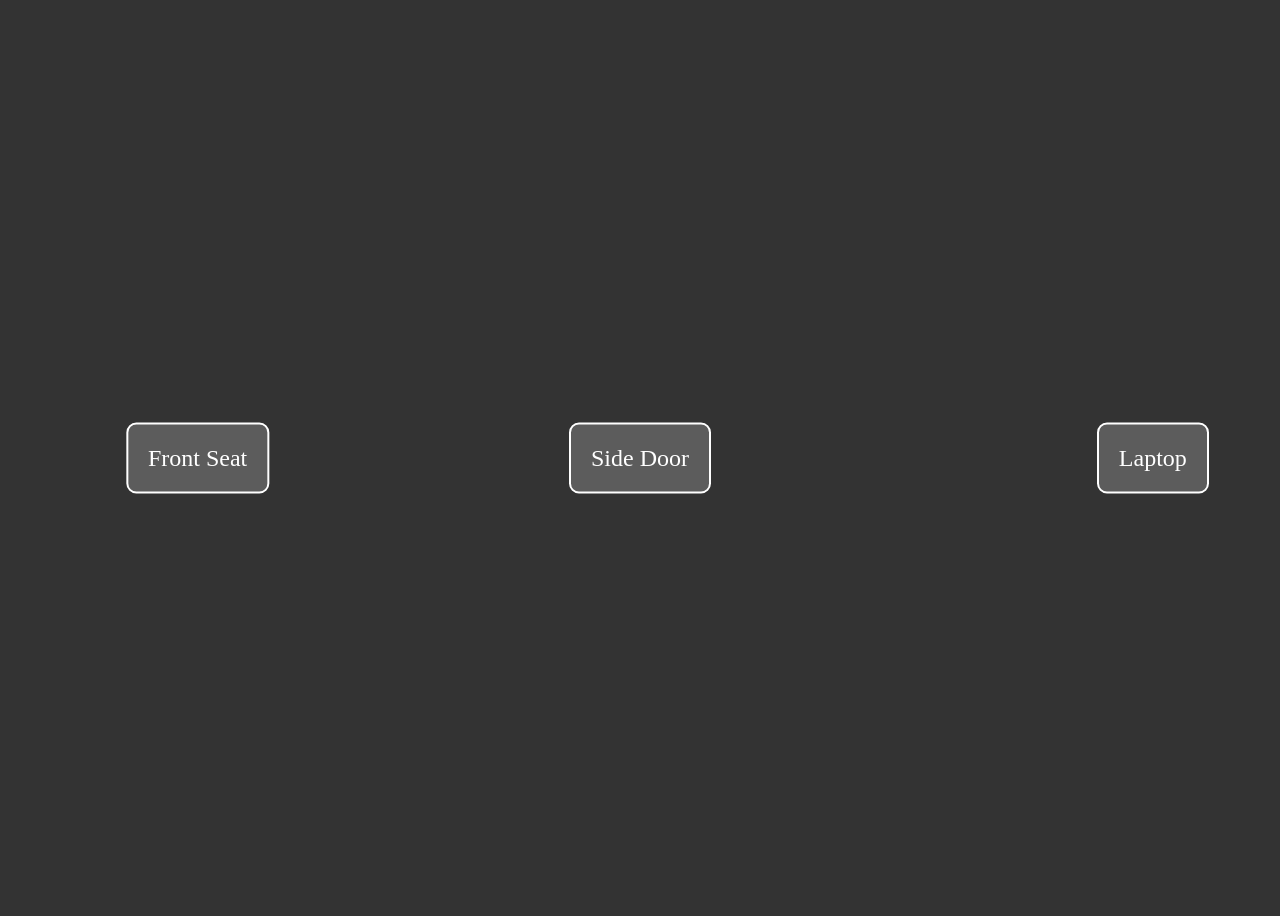
<file: index.html>
<!DOCTYPE html>
<html lang="en">
<head>
    <meta charset="UTF-8">
    <meta http-equiv="refresh" content="0; url=rv.html">
    <title>Redirecting...</title>
</head>
<body>
    <p>If you are not redirected automatically, follow this <a href="rv.html">link to the RV</a>.</p>
</body>
</html>
</file>
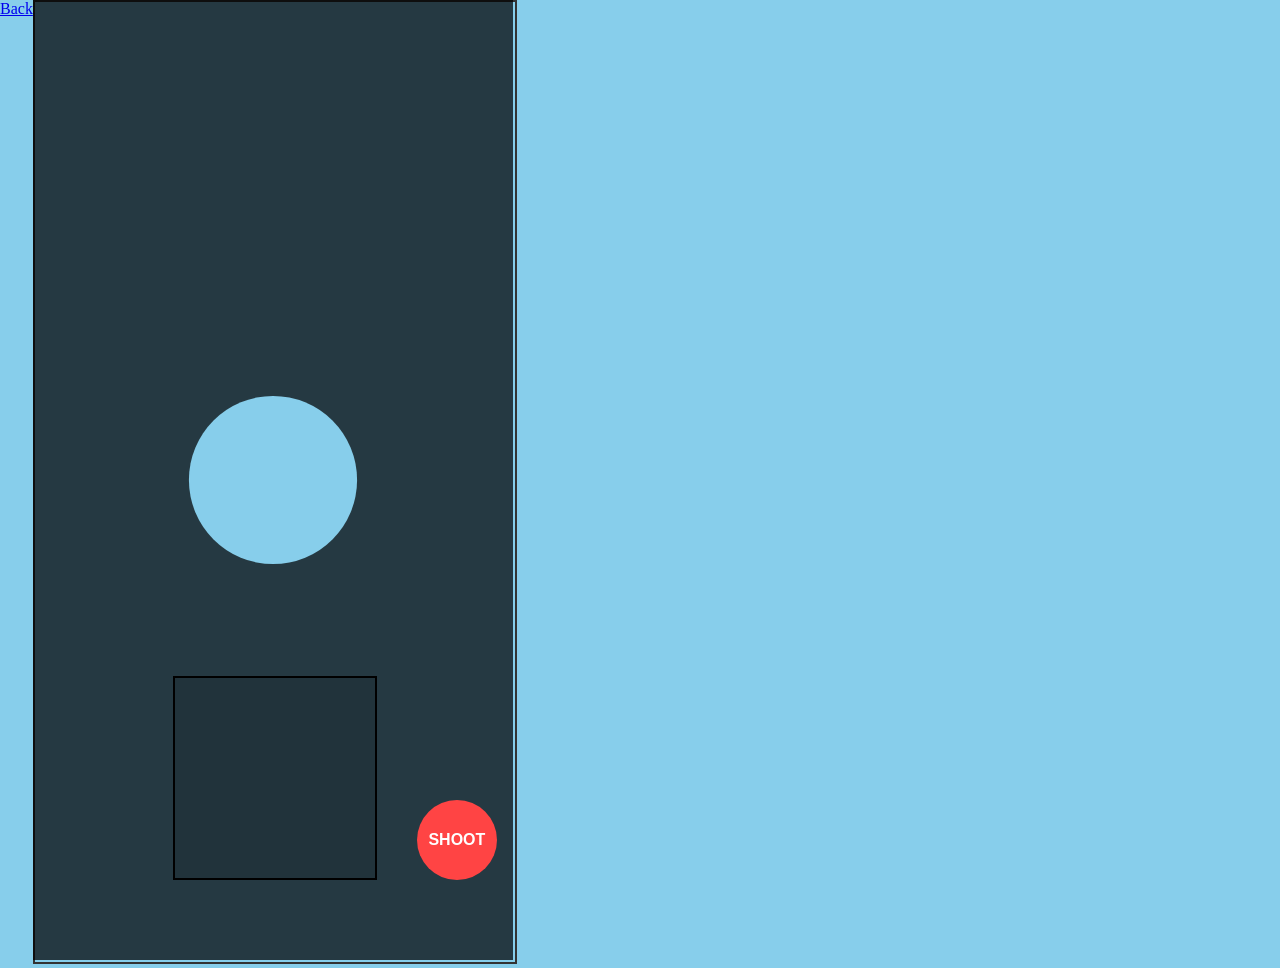
<file: battle.html>
<!DOCTYPE html>
<html lang="en">
<head>
  <meta charset="UTF-8">
  <meta name="viewport" content="width=device-width, initial-scale=1.0">
  <title>High Strangeness</title>
  <style>
    body {
      margin: 0;
      overflow: hidden;
      display: flex;
      justify-content: flex-start;
      align-items: flex-start;
      min-height: 100vh;
      background: #87CEEB;
    }
    #gameContainer {
      position: relative;
      height:100vh;
    }
    canvas {
      border: 2px solid #333;
    }
    #shoot-button {
      position: absolute;
      bottom: 20px;
      right: 20px;
      width: 80px;
      height: 80px;
      background-color: #ff4444;
      border-radius: 50%;
      display: flex;
      justify-content: center;
      align-items: center;
      color: white;
      font-family: Arial, sans-serif;
      font-weight: bold;
      user-select: none;
      cursor: pointer;
    }
    #control-area {
      position: absolute;
      bottom: 20px;
      left: 50%;
      transform: translateX(-50%);
      width: 200px;
      height: 200px;
      background-color: rgba(0, 0, 0, 0.1);
      border: 2px solid black;
    }
    #captures {
      position: absolute;
      bottom: -55px;
      left: 0px;
      display: flex;
      flex-direction: row;
      gap: 10px;
    }
    .capture {
      border: 2px solid white;
      background: white;
    }
    #lightOverlay {
      position: absolute;
      top: 0;
      left: 0;
      pointer-events: none;
    }
    #player-image {
      display: none;
    }
  </style>
</head>
<body>
  <div class="menu">
    <a href="rv.html" >Back</a>
  </div>
  <div id="gameContainer">
    <img id="player-image" origin="Anonymous" src="[data-uri]" alt="Player character">
    <canvas id="gameCanvas"></canvas>
    <svg id="lightOverlay" width="480" height="960">
      <defs>
        <mask id="spotlight">
          <rect width="100%" height="100%" fill="white" opacity="0.8"/>
          <circle id="spotlightCircle" cx="240" cy="480" r="80" fill="black">
            <animate attributeName="r" values="80;85;80" dur="2s" repeatCount="indefinite"/>
          </circle>
        </mask>
        <radialgradient id="spotlightGradient" cx="0.5" cy="0.5" r="1">
          <stop offset="80%" stop-color="black" stop-opacity="0.9"/>
          <stop offset="100%" stop-color="black" stop-opacity="1"/>
        </radialgradient>
      </defs>
      <rect width="100%" height="100%" fill="url(#spotlightGradient)" mask="url(#spotlight)"/>
    </svg>
    <div id="control-area"></div>
    <div id="shoot-button">SHOOT</div>
    <div id="captures"></div>
  </div>
  
  <script>

   
  </script>

  <script>
    const canvas = document.getElementById('gameCanvas');
    const ctx = canvas.getContext('2d');
    const controlArea = document.getElementById('control-area');
    const shootButton = document.getElementById('shoot-button');
    const capturesContainer = document.getElementById('captures');
    const playerImage = document.getElementById('player-image');
    

    // Set canvas size
    canvas.width = 480;
    canvas.height = 960;

    // Game state
    const gameState = {
      player: {
        x: 100,
        y: canvas.height - 400,
        width: 250,
        height: 450,
        isJumping: false,
        jumpOffset: 0
      },
      duck: {
        x: canvas.width - 150,
        y: 100,
        width: 50,
        height: 50,
        direction: 1,
        speed: 5
      },
      duck1: {
        x: canvas.width - 150,
        y: 100,
        width: 100,
        height: 50,
        direction: 1,
        speed: 5
      },
      crosshair: {
        x: canvas.width / 2,
        y: canvas.height / 2,
        size: 128
      },
      isControlling: false
    };

    // Drawing Player
    function drawPlayer() {
      ctx.drawImage(
        playerImage,
        gameState.player.x,
        gameState.player.y - gameState.player.jumpOffset,
        gameState.player.width,
        gameState.player.height
      );
    }

    //     Create Monsters
    function drawDuck() {
      ctx.fillStyle = 'red';
      ctx.fillRect(
        gameState.duck.x,
        gameState.duck.y,
        gameState.duck.width,
        gameState.duck.height
      );
    }
    function drawDuck1() {
      ctx.fillStyle = 'blue';
      ctx.fillRect(
        gameState.duck1.x,
        gameState.duck1.y,
        gameState.duck1.width,
        gameState.duck1.height
      );
    }
    //     ----------

    function drawCrosshair() {
      ctx.strokeStyle = 'limegreen';
      ctx.lineWidth = 2;
      ctx.setLineDash([5, 5]);
      ctx.strokeRect(
        gameState.crosshair.x - gameState.crosshair.size / 2,
        gameState.crosshair.y - gameState.crosshair.size / 2,
        gameState.crosshair.size,
        gameState.crosshair.size
      );
      ctx.setLineDash([]);
    }

    function clear() {
      ctx.clearRect(0, 0, canvas.width, canvas.height);
    }

    function captureCrosshairArea() {
      // Create a temporary canvas for the capture
      const captureCanvas = document.createElement('canvas');
      const captureCtx = captureCanvas.getContext('2d');
      
      // Set capture size to crosshair size
      captureCanvas.width = gameState.crosshair.size;
      captureCanvas.height = gameState.crosshair.size;
      
      // Calculate capture coordinates
      const captureX = gameState.crosshair.x - gameState.crosshair.size / 2;
      const captureY = gameState.crosshair.y - gameState.crosshair.size / 2;
      
      // Draw the portion of the main canvas to the capture canvas
      captureCtx.drawImage(
        canvas,
        captureX,
        captureY,
        gameState.crosshair.size,
        gameState.crosshair.size,
        0,
        0,
        gameState.crosshair.size,
        gameState.crosshair.size
      );
      
      // Convert to image and add to captures container
      const img = document.createElement('img');
      img.src = captureCanvas.toDataURL();
      img.className = 'capture';
      
      // Keep only the last 5 captures
      if (capturesContainer.children.length >= 5) {
        capturesContainer.removeChild(capturesContainer.firstChild);
      }
      
      capturesContainer.appendChild(img);
    }

    // Control handlers
    function startControl(e) {
      gameState.isControlling = true;
      moveControl(e);
      if (!gameState.player.isJumping) {
        gameState.player.isJumping = true;
        gameState.player.jumpOffset = 50;
      }
    }

    function endControl() {
      gameState.isControlling = false;
        gameState.player.isJumping = false;
        gameState.player.jumpOffset = 0;
    }

    function updateSpotlight() {
      const spotlightCircle = document.getElementById('spotlightCircle');
      spotlightCircle.setAttribute('cx', gameState.crosshair.x);
      spotlightCircle.setAttribute('cy', gameState.crosshair.y);
    }

    function moveControl(e) {
      if (!gameState.isControlling) return;
      
      const rect = controlArea.getBoundingClientRect();
      const canvasRect = canvas.getBoundingClientRect();
      let clientX, clientY;

      if (e.type.startsWith('touch')) {
        const touch = e.touches[0];
        clientX = touch.clientX;
        clientY = touch.clientY;
      } else {
        clientX = e.clientX;
        clientY = e.clientY;
      }

      const offsetX = clientX - rect.left;
      const offsetY = clientY - rect.top;

      // Map control area coordinates to canvas coordinates
      gameState.crosshair.x = (offsetX / rect.width) * canvas.width;
      gameState.crosshair.y = (offsetY / rect.height) * canvas.height;

      // Clamp crosshair position
      gameState.crosshair.x = Math.min(Math.max(gameState.crosshair.x, 0), canvas.width);
      gameState.crosshair.y = Math.min(Math.max(gameState.crosshair.y, 0), canvas.height);
      
      // Update spotlight position
      updateSpotlight();
    }

    function shoot() {
      // Capture the area under crosshair
      captureCrosshairArea();

      // Start jump animation
      if (!gameState.player.isJumping) {
        gameState.player.isJumping = true;
        gameState.player.jumpOffset = 50;

        // Check if duck is hit
        const crosshairBounds = {
          left: gameState.crosshair.x - gameState.crosshair.size / 2,
          right: gameState.crosshair.x + gameState.crosshair.size / 2,
          top: gameState.crosshair.y - gameState.crosshair.size / 2,
          bottom: gameState.crosshair.y + gameState.crosshair.size / 2
        };

        const duckBounds = {
          left: gameState.duck.x,
          right: gameState.duck.x + gameState.duck.width,
          top: gameState.duck.y,
          bottom: gameState.duck.y + gameState.duck.height
        };

        if (
          crosshairBounds.left < duckBounds.right &&
          crosshairBounds.right > duckBounds.left &&
          crosshairBounds.top < duckBounds.bottom &&
          crosshairBounds.bottom > duckBounds.top
        ) {
          console.log('Duck hit!');
        }

        // Reset jump after animation
        setTimeout(() => {
          gameState.player.isJumping = false;
          gameState.player.jumpOffset = 0;
        }, 200);
      }
    }

    // Event listeners
    controlArea.addEventListener('mousedown', startControl);
    document.addEventListener('mouseup', endControl);
    controlArea.addEventListener('mousemove', moveControl);

    controlArea.addEventListener('touchstart', startControl, { passive: true });
    document.addEventListener('touchend', endControl);
    controlArea.addEventListener('touchmove', moveControl, { passive: true });

    shootButton.addEventListener('click', shoot);
    shootButton.addEventListener('touchend', (e) => {
      e.preventDefault();
      shoot();
    });
    document.addEventListener('keypress', (e) => {
      console.log(e.code)
      if(e.code == "Space") {
        e.preventDefault();
        shoot();
      }
    })

    // Game loop
    function updateDuck() {
      gameState.duck.x += gameState.duck.direction * gameState.duck.speed;
      if (gameState.duck.x > canvas.width - gameState.duck.width || gameState.duck.x < 0) {
        gameState.duck.direction *= -1;
      }
      
      gameState.duck1.y += gameState.duck1.direction * gameState.duck1.speed;
      if (gameState.duck1.y > canvas.width - gameState.duck1.width || gameState.duck1.y < 0) {
        gameState.duck1.direction *= -1;
      }
    }

    function gameLoop() {
      clear();
      updateDuck();
      drawPlayer();
      drawDuck();
      drawDuck1();
      drawCrosshair();
      requestAnimationFrame(gameLoop);
    }

    // Start the game when the image is loaded
    playerImage.onload = () => {
      gameLoop();
    };
  </script>
</body>
</html>
</file>
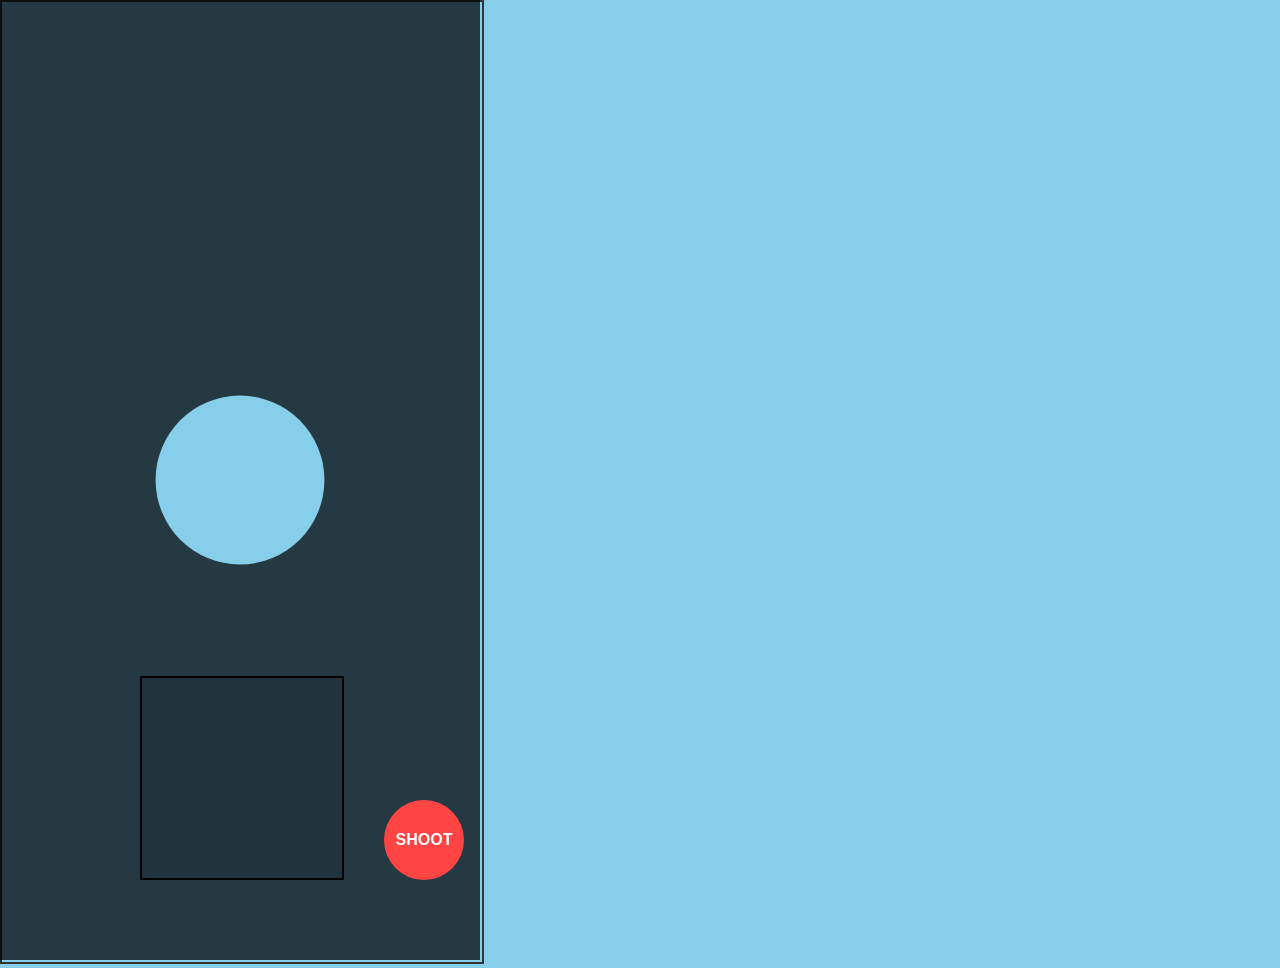
<file: battle3.html>
<!DOCTYPE html>
<html lang="en">
<head>
  <meta charset="UTF-8">
  <meta name="viewport" content="width=device-width, initial-scale=1.0">
  <title>High Strangeness</title>
  <style>
    body {
      margin: 0;
      overflow: hidden;
      display: flex;
      justify-content: flex-start;
      align-items: flex-start;
      min-height: 100vh;
      background: #87CEEB;
    }
    #gameContainer {
      position: relative;
      height:100vh;
    }
    canvas {
      border: 2px solid #333;
    }
    #shoot-button {
      position: absolute;
      bottom: 20px;
      right: 20px;
      width: 80px;
      height: 80px;
      background-color: #ff4444;
      border-radius: 50%;
      display: flex;
      justify-content: center;
      align-items: center;
      color: white;
      font-family: Arial, sans-serif;
      font-weight: bold;
      user-select: none;
      cursor: pointer;
    }
    #control-area {
      position: absolute;
      bottom: 20px;
      left: 50%;
      transform: translateX(-50%);
      width: 200px;
      height: 200px;
      background-color: rgba(0, 0, 0, 0.1);
      border: 2px solid black;
    }
    #captures {
      position: absolute;
      bottom: -55px;
      left: 0px;
      display: flex;
      flex-direction: row;
      gap: 10px;
    }
    .capture {
      border: 2px solid white;
      background: white;
    }
    #lightOverlay {
      position: absolute;
      top: 0;
      left: 0;
      pointer-events: none;
    }
    #player-image {
      display: none;
    }
  </style>
</head>
<body>
  <div id="gameContainer">
    <img id="player-image" origin="Anonymous" src="[data-uri]" alt="Player character">
    <canvas id="gameCanvas"></canvas>
    <svg id="lightOverlay" width="480" height="960">
      <defs>
        <mask id="spotlight">
          <rect width="100%" height="100%" fill="white" opacity="0.8"/>
          <circle id="spotlightCircle" cx="240" cy="480" r="80" fill="black">
            <animate attributeName="r" values="80;85;80" dur="2s" repeatCount="indefinite"/>
          </circle>
        </mask>
        <radialgradient id="spotlightGradient" cx="0.5" cy="0.5" r="1">
          <stop offset="80%" stop-color="black" stop-opacity="0.9"/>
          <stop offset="100%" stop-color="black" stop-opacity="1"/>
        </radialgradient>
      </defs>
      <rect width="100%" height="100%" fill="url(#spotlightGradient)" mask="url(#spotlight)"/>
    </svg>
    <div id="control-area"></div>
    <div id="shoot-button">SHOOT</div>
    <div id="captures"></div>
  </div>
  
  <script>

   
  </script>

  <script>
    const canvas = document.getElementById('gameCanvas');
    const ctx = canvas.getContext('2d');
    const controlArea = document.getElementById('control-area');
    const shootButton = document.getElementById('shoot-button');
    const capturesContainer = document.getElementById('captures');
    const playerImage = document.getElementById('player-image');
    

    // Set canvas size
    canvas.width = 480;
    canvas.height = 960;

    // Game state
    const gameState = {
      player: {
        x: 100,
        y: canvas.height - 400,
        width: 250,
        height: 450,
        isJumping: false,
        jumpOffset: 0
      },
      duck: {
        x: canvas.width - 150,
        y: 100,
        width: 50,
        height: 50,
        direction: 1,
        speed: 5
      },
      duck1: {
        x: canvas.width - 150,
        y: 100,
        width: 100,
        height: 50,
        direction: 1,
        speed: 5
      },
      crosshair: {
        x: canvas.width / 2,
        y: canvas.height / 2,
        size: 128
      },
      isControlling: false
    };

    // Drawing Player
    function drawPlayer() {
      ctx.drawImage(
        playerImage,
        gameState.player.x,
        gameState.player.y - gameState.player.jumpOffset,
        gameState.player.width,
        gameState.player.height
      );
    }

    //     Create Monsters
    function drawDuck() {
      ctx.fillStyle = 'red';
      ctx.fillRect(
        gameState.duck.x,
        gameState.duck.y,
        gameState.duck.width,
        gameState.duck.height
      );
    }
    function drawDuck1() {
      ctx.fillStyle = 'blue';
      ctx.fillRect(
        gameState.duck1.x,
        gameState.duck1.y,
        gameState.duck1.width,
        gameState.duck1.height
      );
    }
    //     ----------

    function drawCrosshair() {
      ctx.strokeStyle = 'limegreen';
      ctx.lineWidth = 2;
      ctx.setLineDash([5, 5]);
      ctx.strokeRect(
        gameState.crosshair.x - gameState.crosshair.size / 2,
        gameState.crosshair.y - gameState.crosshair.size / 2,
        gameState.crosshair.size,
        gameState.crosshair.size
      );
      ctx.setLineDash([]);
    }

    function clear() {
      ctx.clearRect(0, 0, canvas.width, canvas.height);
    }

    function captureCrosshairArea() {
      // Create a temporary canvas for the capture
      const captureCanvas = document.createElement('canvas');
      const captureCtx = captureCanvas.getContext('2d');
      
      // Set capture size to crosshair size
      captureCanvas.width = gameState.crosshair.size;
      captureCanvas.height = gameState.crosshair.size;
      
      // Calculate capture coordinates
      const captureX = gameState.crosshair.x - gameState.crosshair.size / 2;
      const captureY = gameState.crosshair.y - gameState.crosshair.size / 2;
      
      // Draw the portion of the main canvas to the capture canvas
      captureCtx.drawImage(
        canvas,
        captureX,
        captureY,
        gameState.crosshair.size,
        gameState.crosshair.size,
        0,
        0,
        gameState.crosshair.size,
        gameState.crosshair.size
      );
      
      // Convert to image and add to captures container
      const img = document.createElement('img');
      img.src = captureCanvas.toDataURL();
      img.className = 'capture';
      
      // Keep only the last 5 captures
      if (capturesContainer.children.length >= 5) {
        capturesContainer.removeChild(capturesContainer.firstChild);
      }
      
      capturesContainer.appendChild(img);
    }

    // Control handlers
    function startControl(e) {
      gameState.isControlling = true;
      moveControl(e);
      if (!gameState.player.isJumping) {
        gameState.player.isJumping = true;
        gameState.player.jumpOffset = 50;
      }
    }

    function endControl() {
      gameState.isControlling = false;
        gameState.player.isJumping = false;
        gameState.player.jumpOffset = 0;
    }

    function updateSpotlight() {
      const spotlightCircle = document.getElementById('spotlightCircle');
      spotlightCircle.setAttribute('cx', gameState.crosshair.x);
      spotlightCircle.setAttribute('cy', gameState.crosshair.y);
    }

    function moveControl(e) {
      if (!gameState.isControlling) return;
      
      const rect = controlArea.getBoundingClientRect();
      const canvasRect = canvas.getBoundingClientRect();
      let clientX, clientY;

      if (e.type.startsWith('touch')) {
        const touch = e.touches[0];
        clientX = touch.clientX;
        clientY = touch.clientY;
      } else {
        clientX = e.clientX;
        clientY = e.clientY;
      }

      const offsetX = clientX - rect.left;
      const offsetY = clientY - rect.top;

      // Map control area coordinates to canvas coordinates
      gameState.crosshair.x = (offsetX / rect.width) * canvas.width;
      gameState.crosshair.y = (offsetY / rect.height) * canvas.height;

      // Clamp crosshair position
      gameState.crosshair.x = Math.min(Math.max(gameState.crosshair.x, 0), canvas.width);
      gameState.crosshair.y = Math.min(Math.max(gameState.crosshair.y, 0), canvas.height);
      
      // Update spotlight position
      updateSpotlight();
    }

    function shoot() {
      // Capture the area under crosshair
      captureCrosshairArea();

      // Start jump animation
      if (!gameState.player.isJumping) {
        gameState.player.isJumping = true;
        gameState.player.jumpOffset = 50;

        // Check if duck is hit
        const crosshairBounds = {
          left: gameState.crosshair.x - gameState.crosshair.size / 2,
          right: gameState.crosshair.x + gameState.crosshair.size / 2,
          top: gameState.crosshair.y - gameState.crosshair.size / 2,
          bottom: gameState.crosshair.y + gameState.crosshair.size / 2
        };

        const duckBounds = {
          left: gameState.duck.x,
          right: gameState.duck.x + gameState.duck.width,
          top: gameState.duck.y,
          bottom: gameState.duck.y + gameState.duck.height
        };

        if (
          crosshairBounds.left < duckBounds.right &&
          crosshairBounds.right > duckBounds.left &&
          crosshairBounds.top < duckBounds.bottom &&
          crosshairBounds.bottom > duckBounds.top
        ) {
          console.log('Duck hit!');
        }

        // Reset jump after animation
        setTimeout(() => {
          gameState.player.isJumping = false;
          gameState.player.jumpOffset = 0;
        }, 200);
      }
    }

    // Event listeners
    controlArea.addEventListener('mousedown', startControl);
    document.addEventListener('mouseup', endControl);
    controlArea.addEventListener('mousemove', moveControl);

    controlArea.addEventListener('touchstart', startControl, { passive: true });
    document.addEventListener('touchend', endControl);
    controlArea.addEventListener('touchmove', moveControl, { passive: true });

    shootButton.addEventListener('click', shoot);
    shootButton.addEventListener('touchend', (e) => {
      e.preventDefault();
      shoot();
    });
    document.addEventListener('keypress', (e) => {
      console.log(e.code)
      if(e.code == "Space") {
        e.preventDefault();
        shoot();
      }
    })

    // Game loop
    function updateDuck() {
      gameState.duck.x += gameState.duck.direction * gameState.duck.speed;
      if (gameState.duck.x > canvas.width - gameState.duck.width || gameState.duck.x < 0) {
        gameState.duck.direction *= -1;
      }
      
      gameState.duck1.y += gameState.duck1.direction * gameState.duck1.speed;
      if (gameState.duck1.y > canvas.width - gameState.duck1.width || gameState.duck1.y < 0) {
        gameState.duck1.direction *= -1;
      }
    }

    function gameLoop() {
      clear();
      updateDuck();
      drawPlayer();
      drawDuck();
      drawDuck1();
      drawCrosshair();
      requestAnimationFrame(gameLoop);
    }

    // Start the game when the image is loaded
    playerImage.onload = () => {
      gameLoop();
    };
  </script>
</body>
</html>
</file>
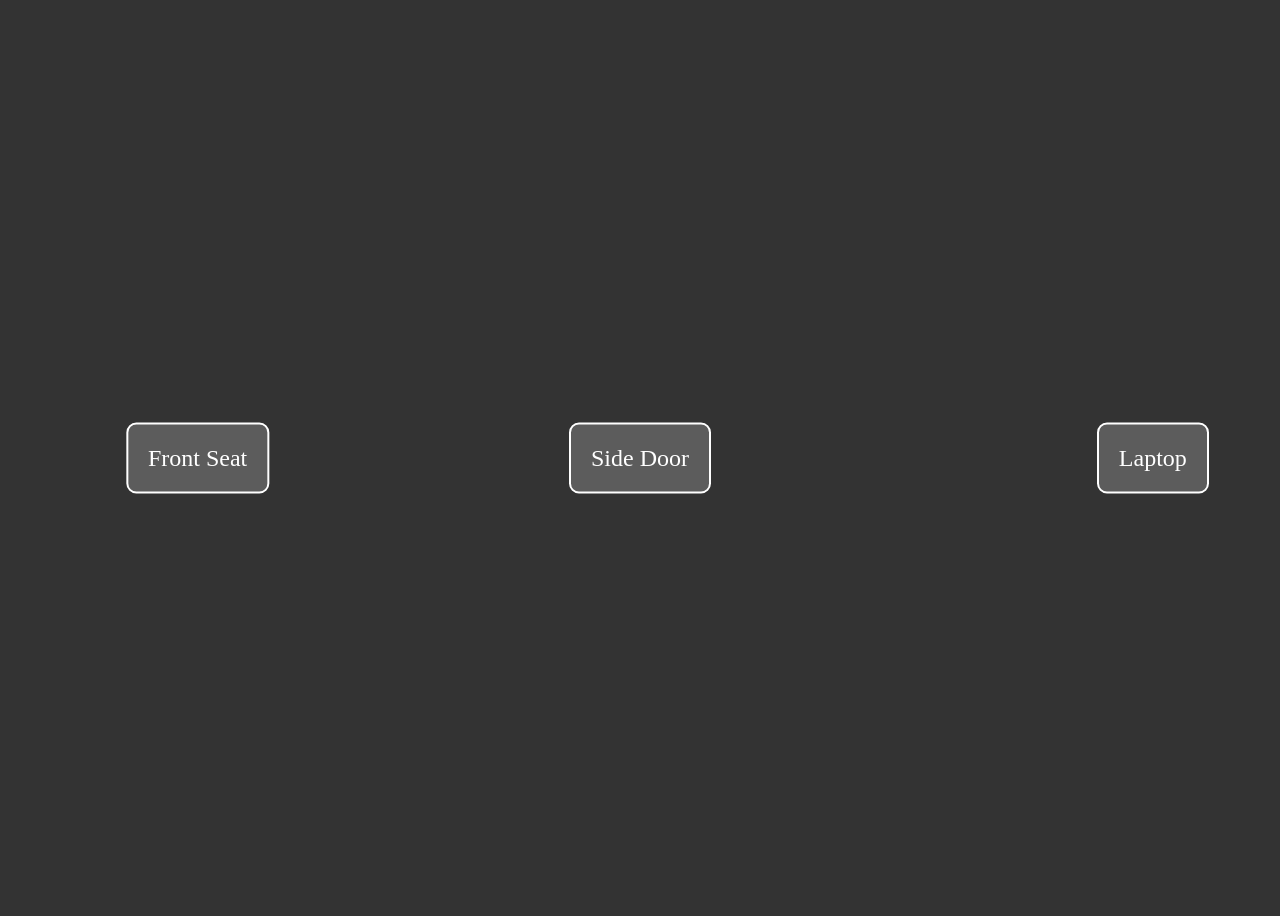
<file: rv.html>
<!DOCTYPE html>
<html lang="en">
<head>
    <meta charset="UTF-8">
    <meta name="viewport" content="width=device-width, initial-scale=1.0">
    <title>RV</title>
  <link rel="stylesheet" href="main.css">
  <style>
    body {
      background-color: #333;
      color: white;
    }
    .rv-interior {
      position: relative;
      width: 100%;
      height: 100vh;
      background-image: url('https://cdn.glitch.global/f0df8993-5320-4693-93a9-915d596b5624/rv-interior.png?v=1693796938522');
      background-size: cover;
      background-position: center;
    }
    .clickable-area {
      position: absolute;
      background-color: rgba(255, 255, 255, 0.2);
      border: 2px solid white;
      border-radius: 10px;
      text-align: center;
      padding: 20px;
      transition: background-color 0.3s;
    }
    .clickable-area:hover {
      background-color: rgba(255, 255, 255, 0.5);
    }
    a {
      color: white;
      text-decoration: none;
      font-size: 24px;
    }
    #front-seat {
      top: 50%;
      left: 15%;
      transform: translate(-50%, -50%);
    }
    #side-door {
      top: 50%;
      left: 50%;
      transform: translate(-50%, -50%);
    }
    #laptop {
      top: 50%;
      right: 5%;
      transform: translateY(-50%);
    }
  </style>
</head>
<body>
  <div class="rv-interior">
    <div id="front-seat" class="clickable-area">
      <a href="comic.html">Front Seat</a>
    </div>
    <div id="side-door" class="clickable-area">
      <a href="battle.html">Side Door</a>
    </div>
    <div id="laptop" class="clickable-area">
      <a href="shop.html">Laptop</a>
    </div>
  </div>
</body>
</html>
</file>
<file: main.css>
.menu {
  display: block;
  margin: auto;
  
}

.menu a {
  width: 100%;
  clear:both;
  display:block;
}
</file>
